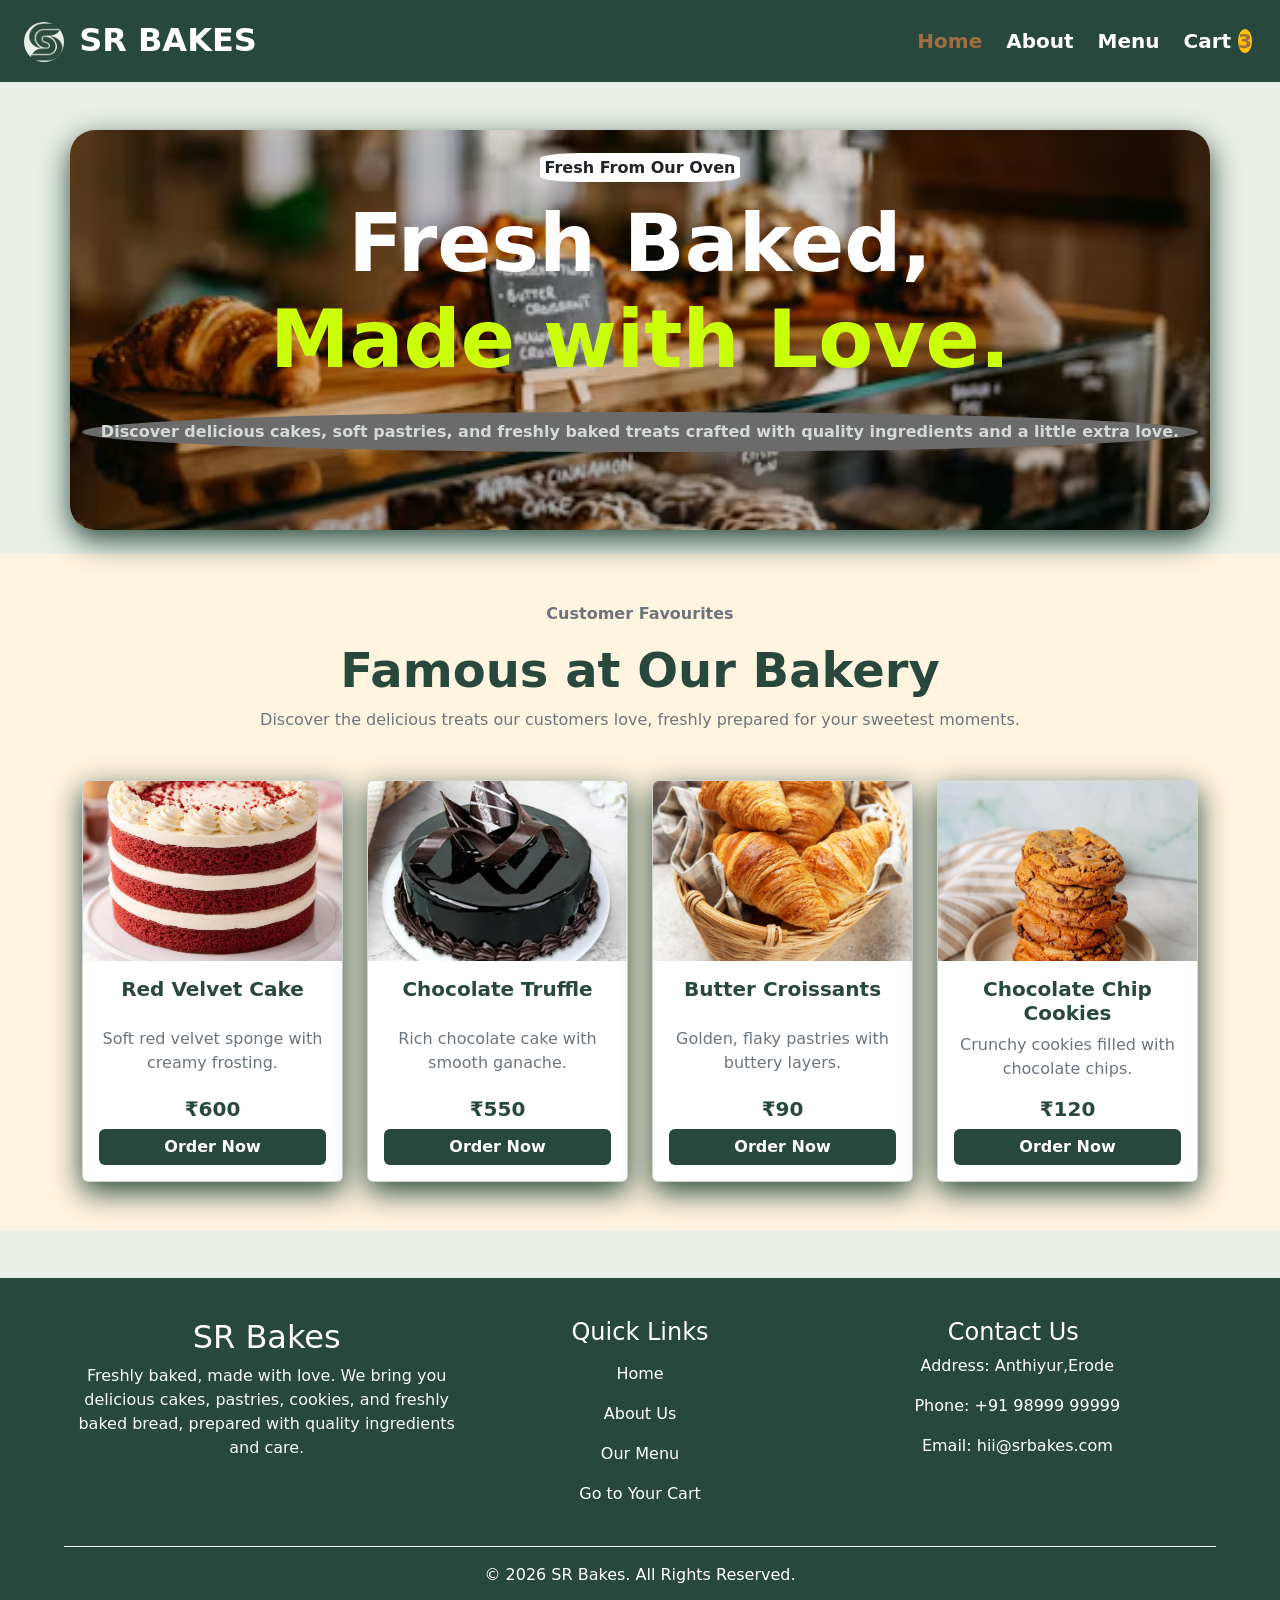
<file: index.html>
<!DOCTYPE html>
<html lang="en">
<head>
    <meta charset="UTF-8">
    <meta name="viewport" content="width=device-width, initial-scale=1.0">
    <title>Home - Sr Bakes</title>
    <link rel="stylesheet" href="css/style.css">
    <link href="https://cdn.jsdelivr.net/npm/bootstrap@5.0.2/dist/css/bootstrap.min.css" rel="stylesheet" integrity="sha384-EVSTQN3/azprG1Anm3QDgpJLIm9Nao0Yz1ztcQTwFspd3yD65VohhpuuCOmLASjC" crossorigin="anonymous">
</head>
<body>
     <nav class="navbar navbar-expand-lg primary ">
       <div class="container-fluid">
            <a class="navbar-brand primary fs-2 text-uppercase fw-bold p-2" href="index.html">
                <img src="images/brand-logo.jpg" class="m-1 brand-logo" style="width: 40px;height: 40px; border-radius: 50%;">
                 Sr Bakes
            </a>
            <button class="navbar-toggler" type="button" data-bs-toggle="collapse" data-bs-target="#navbarContent" aria-controls="navbarSupportedContent" aria-expanded="false" aria-label="Toggle navigation">
                 <span class="navbar-toggler-icon mb-3 ">
                    <img src="images/menu-icon.jpg" class="nav-icon-img">
                </span>
            </button>
        <div class="collapse navbar-collapse " id="navbarContent">
                <ul class="navbar-nav ms-auto fs-5 p-2 fw-bold gap-2">
                    <li class="nav-item">
                        <a class="nav-link primary  active " href="index.html">
                            Home
                        </a>
                    </li>
                     <li class="nav-item">
                        <a class="nav-link primary" href="about.html">
                            About
                        </a>
                    </li>
                     <li class="nav-item">
                        <a class="nav-link primary " href="menu.html">
                            Menu
                        </a>
                    </li>
                    <li class="nav-item">
                        <a class="nav-link primary " href="cart.html">
                            Cart <span class="bg-warning  active" style="border-radius: 50%; width:20px; height:20px;">3</span>
                        </a>
                    </li>
                    
                </ul>
        </div>
       </div>
    </nav>

    <section class="hero-section mt-5 mb-4">
        <div class="container ">
             <div class="row">
                <div class="col-md-12 hero-content align-items-center text-center ">
                   <p class="mt-3 "> 
                    <span class="hero-badge bg-white ">
                        Fresh From Our Oven
                    </span>
                    </p>
                    <h1 class="text-white mb-4 mt-2 display-1 fw-bold">
                        Fresh Baked,<br>
                        <span class="text-green">Made with Love.</span>
                    </h1>
                    <p class="hero-descrption rounded-circle p-2 fw-bold  ms-auto">
                    Discover delicious cakes, soft pastries, and
                    freshly baked treats crafted with quality
                    ingredients and a little extra love.
                   </p>
                </div>
             </div>
        </div>
    </section>

  
   
    <section class="famous-section py-5">
    <div class="container">

        <div class="text-center mb-5">
            <span class="section-badge text-secondary fw-bold">
                Customer Favourites
            </span>

            <h2 class="famous-title mt-3 display-5 fw-bold">
                Famous at Our Bakery
            </h2>

            <p class="famous-description text-secondary mx-auto">
                Discover the delicious treats our customers love,
                freshly prepared for your sweetest moments.
            </p>
        </div>

        <div class="row g-4 align-items-stretch">

            <div class="col-12 col-sm-6 col-lg-3">
                <div class="card h-100">
                    <img src="images/redvelvet.jpg"
                         class="card-img-top"
                         alt="Red Velvet Cake">

                    <div class="card-body d-flex flex-column text-center">
                        <h5 class="card-title fw-bold">Red Velvet Cake</h5>
                        <p class="card-text text-secondary">
                            Soft red velvet sponge with creamy frosting.
                        </p>
                        <h5 class="product-price fw-bold mt-auto">₹600</h5>
                        <a href="menu.html" class="btn btn-primary w-100">
                            Order Now
                        </a>
                    </div>
                </div>
            </div>

            <div class="col-12 col-sm-6 col-lg-3">
                <div class="card h-100">
                    <img src="images/chocolate-truffle.jpg"
                         class="card-img-top"
                         alt="Chocolate Truffle Cake">

                    <div class="card-body d-flex flex-column text-center">
                        <h5 class="card-title fw-bold">Chocolate Truffle</h5>
                        <p class="card-text text-secondary">
                            Rich chocolate cake with smooth ganache.
                        </p>
                        <h5 class="product-price fw-bold mt-auto">₹550</h5>
                        <a href="menu.html" class="btn btn-primary w-100">
                            Order Now
                        </a>
                    </div>
                </div>
            </div>

            <div class="col-12 col-sm-6 col-lg-3">
                <div class="card h-100">
                    <img src="images/butter-croissant.jpg"
                         class="card-img-top"
                         alt="Butter Croissants">

                    <div class="card-body d-flex flex-column text-center">
                        <h5 class="card-title fw-bold">Butter Croissants</h5>
                        <p class="card-text text-secondary">
                            Golden, flaky pastries with buttery layers.
                        </p>
                        <h5 class="product-price fw-bold mt-auto">₹90</h5>
                        <a href="menu.html" class="btn btn-primary w-100">
                            Order Now
                        </a>
                    </div>
                </div>
            </div>

            <div class="col-12 col-sm-6 col-lg-3">
                <div class="card h-100">
                    <img src="images/chocolate-chip-cookies.jpg"
                         class="card-img-top"
                         alt="Chocolate Chip Cookies">

                    <div class="card-body d-flex flex-column text-center">
                        <h5 class="card-title fw-bold">Chocolate Chip Cookies</h5>
                        <p class="card-text text-secondary">
                            Crunchy cookies filled with chocolate chips.
                        </p>
                        <h5 class="product-price fw-bold mt-auto">₹120</h5>
                        <a href="menu.html" class="btn btn-primary w-100">
                            Order Now
                        </a>
                    </div>
                </div>
            </div>

        </div>
    </div>
</section>


   

     <div class="container-fluid mt-5 ">
         <footer class="row primary text-white py-4 justify-content-center">

            <div class="col-12 col-md-4 p-3">
                <h2 class="text-center footer-title">SR Bakes</h2>
                <p class="text-center text-light">
                Freshly baked, made with love. We bring you delicious
                cakes, pastries, cookies, and freshly baked bread,
                prepared with quality ingredients and care.
                </p>
            </div>

         <div class="col-12 col-md-3 p-3">
             <h4 class="text-center footer-title">Quick Links</h4>
             <ul class="navbar-nav text-center">
                 <li class="nav-item">
                     <a href="index.html" class="nav-link text-white">Home</a>
                 </li>
                  <li class="nav-item">
                    <a href="about.html" class="nav-link text-white">About Us</a>
                 </li>
                 <li class="nav-item">
                    <a href="menu.html" class="nav-link text-white">Our Menu</a>
                 </li>
                 <li class="nav-item">
                    <a href="cart.html" class="nav-link text-white">Go to Your Cart</a>
                 </li>
              </ul>
          </div>

         <div class="col-12 col-md-4 p-3">
                <h4 class="text-center footer-title">Contact Us</h4>
              <p class="text-center">
                      <i class="bi bi-geo-alt-fill me-2"></i>
                      Address: Anthiyur,Erode 
             </p>
               <p class="text-center">
                     <i class="bi bi-telephone-fill me-2"></i>
                  Phone: +91 98999 99999
               </p>
               <p class="text-center">
                  <i class="bi bi-envelope-fill me-2"></i>
                  Email: hii@srbakes.com
               </p>
        </div>

        <div class="col-12 text-center border-top border-light mt-3 pt-3 " style="width: 90%;">
            <p class="mb-0">
                &copy; 2026 SR Bakes. All Rights Reserved.
            </p>
        </div>

    </footer>
    </div>

    <script src="https://cdn.jsdelivr.net/npm/bootstrap@5.0.2/dist/js/bootstrap.bundle.min.js" integrity="sha384-MrcW6ZMFYlzcLA8Nl+NtUVF0sA7MsXsP1UyJoMp4YLEuNSfAP+JcXn/tWtIaxVXM" crossorigin="anonymous"></script>
</body>
</html>
</file>
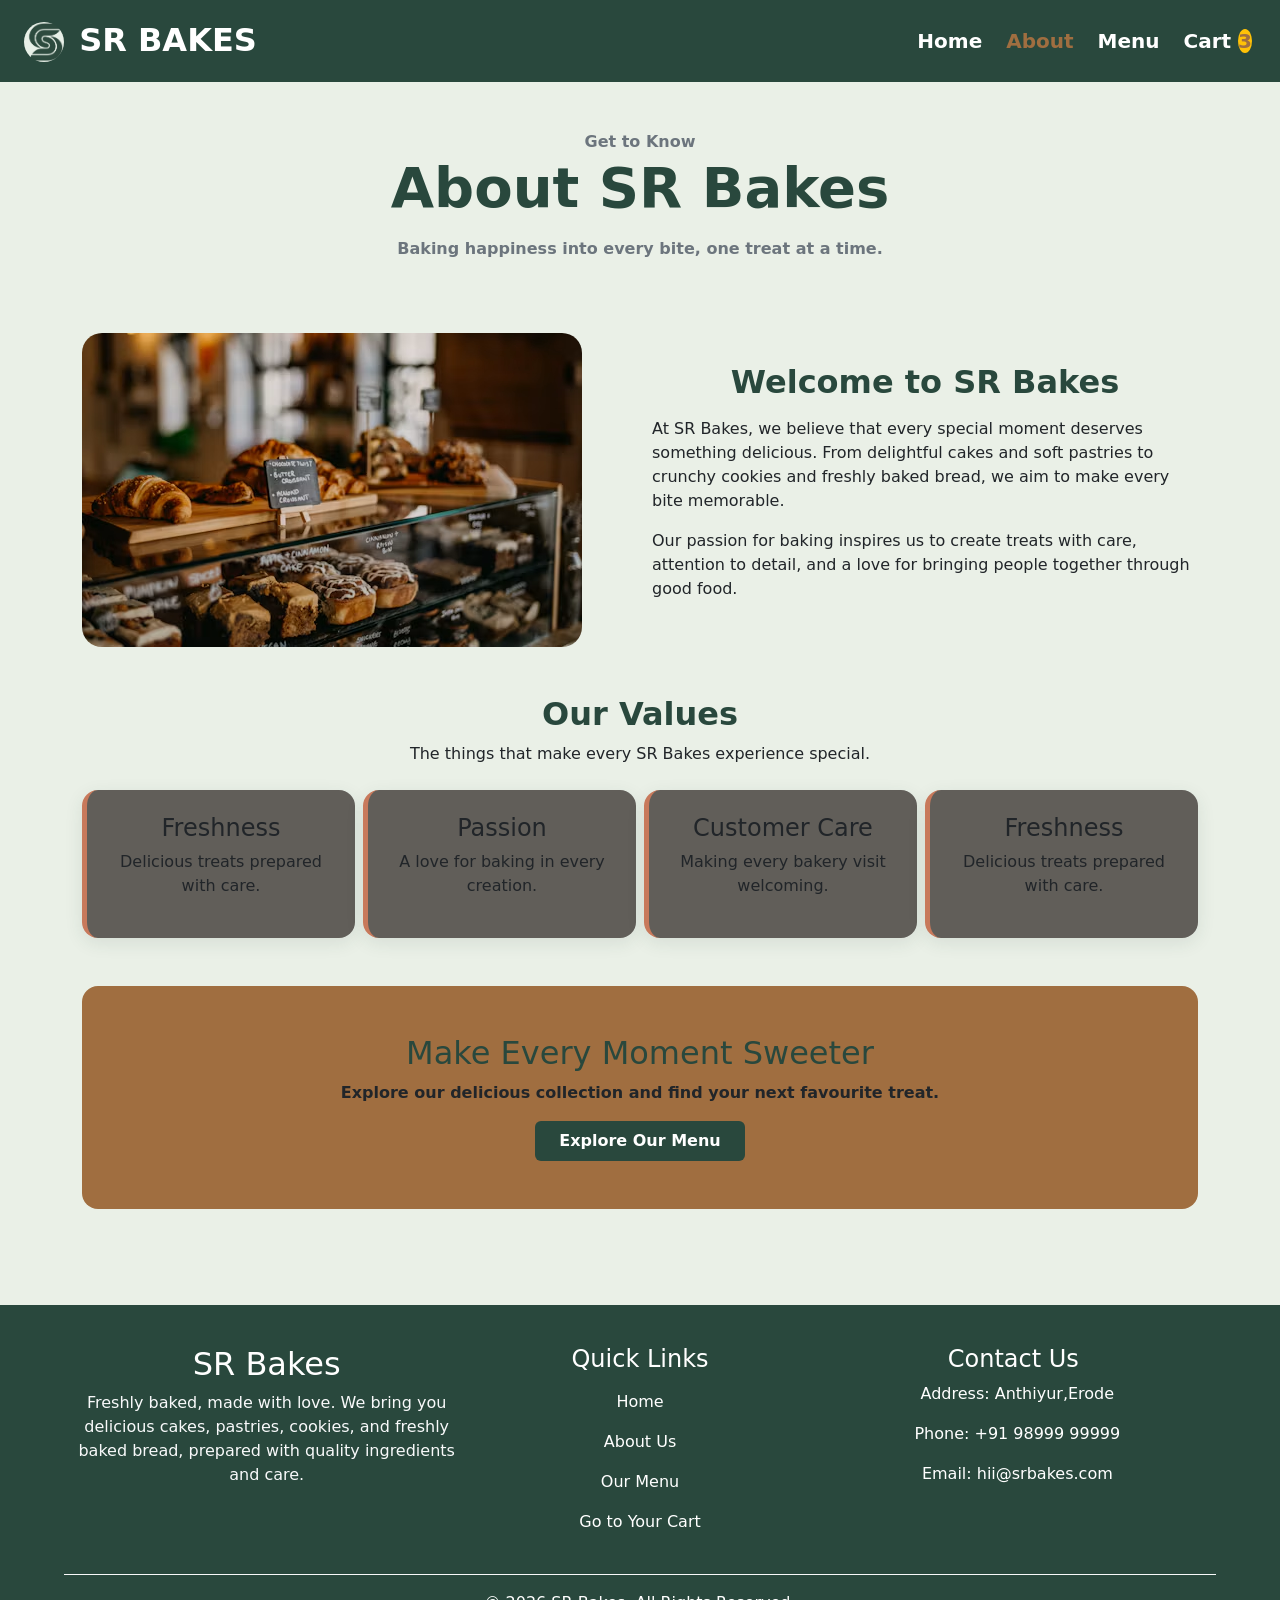
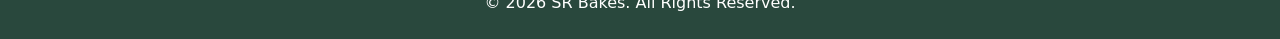
<file: about.html>
<!DOCTYPE html>
<html lang="en">
<head>
    <meta charset="UTF-8">
    <meta name="viewport" content="width=device-width, initial-scale=1.0">
    <title>about - Sr Bakes</title>
    <link rel="stylesheet" href="css/style.css">
    <link href="https://cdn.jsdelivr.net/npm/bootstrap@5.0.2/dist/css/bootstrap.min.css" rel="stylesheet" integrity="sha384-EVSTQN3/azprG1Anm3QDgpJLIm9Nao0Yz1ztcQTwFspd3yD65VohhpuuCOmLASjC" crossorigin="anonymous">
</head>
<body>
    <nav class="navbar navbar-expand-lg primary ">
       <div class="container-fluid">
            <a class="navbar-brand primary fs-2 text-uppercase fw-bold p-2" href="index.html">
                <img src="images/brand-logo.jpg" class="m-1 brand-logo" style="width: 40px;height: 40px; border-radius: 50%;">
                 Sr Bakes
            </a>
            <button class="navbar-toggler" type="button" data-bs-toggle="collapse" data-bs-target="#navbarContent" aria-controls="navbarSupportedContent" aria-expanded="false" aria-label="Toggle navigation">
                 <span class="navbar-toggler-icon mb-3 ">
                    <img src="images/menu-icon.jpg" class="nav-icon-img">
                </span>
            </button>
        <div class="collapse navbar-collapse " id="navbarContent">
                <ul class="navbar-nav ms-auto fs-5 p-2 fw-bold gap-2">
                    <li class="nav-item">
                        <a class="nav-link primary   " href="index.html">
                            Home
                        </a>
                    </li>
                     <li class="nav-item">
                        <a class="nav-link primary active" href="about.html">
                            About
                        </a>
                    </li>
                     <li class="nav-item">
                        <a class="nav-link primary " href="menu.html">
                            Menu
                        </a>
                    </li>
                    <li class="nav-item">
                        <a class="nav-link primary" href="cart.html">
                            Cart <span class="bg-warning p-0 active" style="border-radius: 50%; width:20px; height:20px;">3</span>
                        </a>
                    </li>
                    
                </ul>
        </div>
       </div>
    </nav>

      <section class="about py-5">
          <div class="container">
            <div class="text-center mb-5">
                <span class="section-badge fw-bold text-secondary">Get to Know</span>
                <h1 class="famous-title display-4 fw-bold ">
                   About SR Bakes
                </h1>
                 <p class="famous-description mt-3 text-secondary fw-bold">
                    Baking happiness into every bite, one treat at a time.
                </p>
            </div>
            <div class="row align-items-center g-4 mb-5 mt-4">
                <div class="col-md-6">
                    <img src="images/hero-img.jpg"
                     class="img-fluid  about-img"
                     alt="Freshly baked bakery treats">
                </div>
                <div class="col-md-6">
                       <h2 class="about-title mb-3 text-center fw-bold">Welcome to SR Bakes</h2>
                         <p>
                         At SR Bakes, we believe that every special moment
                        deserves something delicious. From delightful cakes
                        and soft pastries to crunchy cookies and freshly
                        baked bread, we aim to make every bite memorable.
                        </p>
                          <p>
                            Our passion for baking inspires us to create treats
                            with care, attention to detail, and a love for
                           bringing people together through good food.
                         </p>
                </div>
            </div>
         <div class="text-center mb-4 mt-5">
            <h2 class="famous-title fw-bold">Our Values</h2>
            <p class="famous-description">
            The things that make every SR Bakes experience special.
            </p>
        </div>
             <div class="row mb-5 g-2">
                 <div class="col-12 col-sm-6 col-lg-3">
                    <div class="about-value text-center p-4 h-100">
                        <h4>Freshness</h4>
                        <p>Delicious treats prepared with care.</p>
                    </div>  
                 </div>
                 <div class="col-12 col-sm-6 col-lg-3">
                    <div class="about-value text-center p-4 h-100">
                        <h4>Passion</h4>
                       <p>A love for baking in every creation.</p>
                    </div>  
                 </div>
                 <div class="col-12 col-sm-6 col-lg-3">
                    <div class="about-value text-center p-4 h-100">
                        <h4>Customer Care</h4>
                        <p>Making every bakery visit welcoming.</p>
                    </div>  
                 </div>
                 <div class="col-12 col-sm-6 col-lg-3">
                    <div class="about-value text-center p-4 h-100">
                        <h4>Freshness</h4>
                        <p>Delicious treats prepared with care.</p>
                    </div>  
                 </div>
             </div>

        <div class="about-cta text-center py-5 rounded-4 mt-5 ">
            <h2 class="famous-title">Make Every Moment Sweeter</h2>
            <p class=" fw-bold">
                Explore our delicious collection and find your
                next favourite treat.
            </p>
            <a href="menu.html" class="btn btn-primary px-4 py-2">
                Explore Our Menu
            </a>
        </div>
          </div>

      </section>

    



     <!-- Footerr -->

    <div class="container-fluid mt-5 ">
         <footer class="row primary text-white py-4 justify-content-center">

            <div class="col-12 col-md-4 p-3">
                <h2 class="text-center footer-title">SR Bakes</h2>
                <p class="text-center text-light">
                Freshly baked, made with love. We bring you delicious
                cakes, pastries, cookies, and freshly baked bread,
                prepared with quality ingredients and care.
                </p>
            </div>

         <div class="col-12 col-md-3 p-3">
             <h4 class="text-center footer-title">Quick Links</h4>
             <ul class="navbar-nav text-center">
                 <li class="nav-item">
                     <a href="index.html" class="nav-link text-white">Home</a>
                 </li>
                  <li class="nav-item">
                    <a href="about.html" class="nav-link text-white">About Us</a>
                 </li>
                 <li class="nav-item">
                    <a href="menu.html" class="nav-link text-white">Our Menu</a>
                 </li>
                 <li class="nav-item">
                    <a href="cart.html" class="nav-link text-white">Go to Your Cart</a>
                 </li>
              </ul>
          </div>

         <div class="col-12 col-md-4 p-3">
                <h4 class="text-center footer-title">Contact Us</h4>
              <p class="text-center">
                      <i class="bi bi-geo-alt-fill me-2"></i>
                      Address: Anthiyur,Erode 
             </p>
               <p class="text-center">
                     <i class="bi bi-telephone-fill me-2"></i>
                  Phone: +91 98999 99999
               </p>
               <p class="text-center">
                  <i class="bi bi-envelope-fill me-2"></i>
                  Email: hii@srbakes.com
               </p>
        </div>

        <div class="col-12 text-center border-top border-light mt-3 pt-3 " style="width: 90%;">
            <p class="mb-0">
                &copy; 2026 SR Bakes. All Rights Reserved.
            </p>
        </div>

    </footer>
    </div>
    <script src="https://cdn.jsdelivr.net/npm/bootstrap@5.0.2/dist/js/bootstrap.bundle.min.js" integrity="sha384-MrcW6ZMFYlzcLA8Nl+NtUVF0sA7MsXsP1UyJoMp4YLEuNSfAP+JcXn/tWtIaxVXM" crossorigin="anonymous"></script>
</body>
</html>
</file>
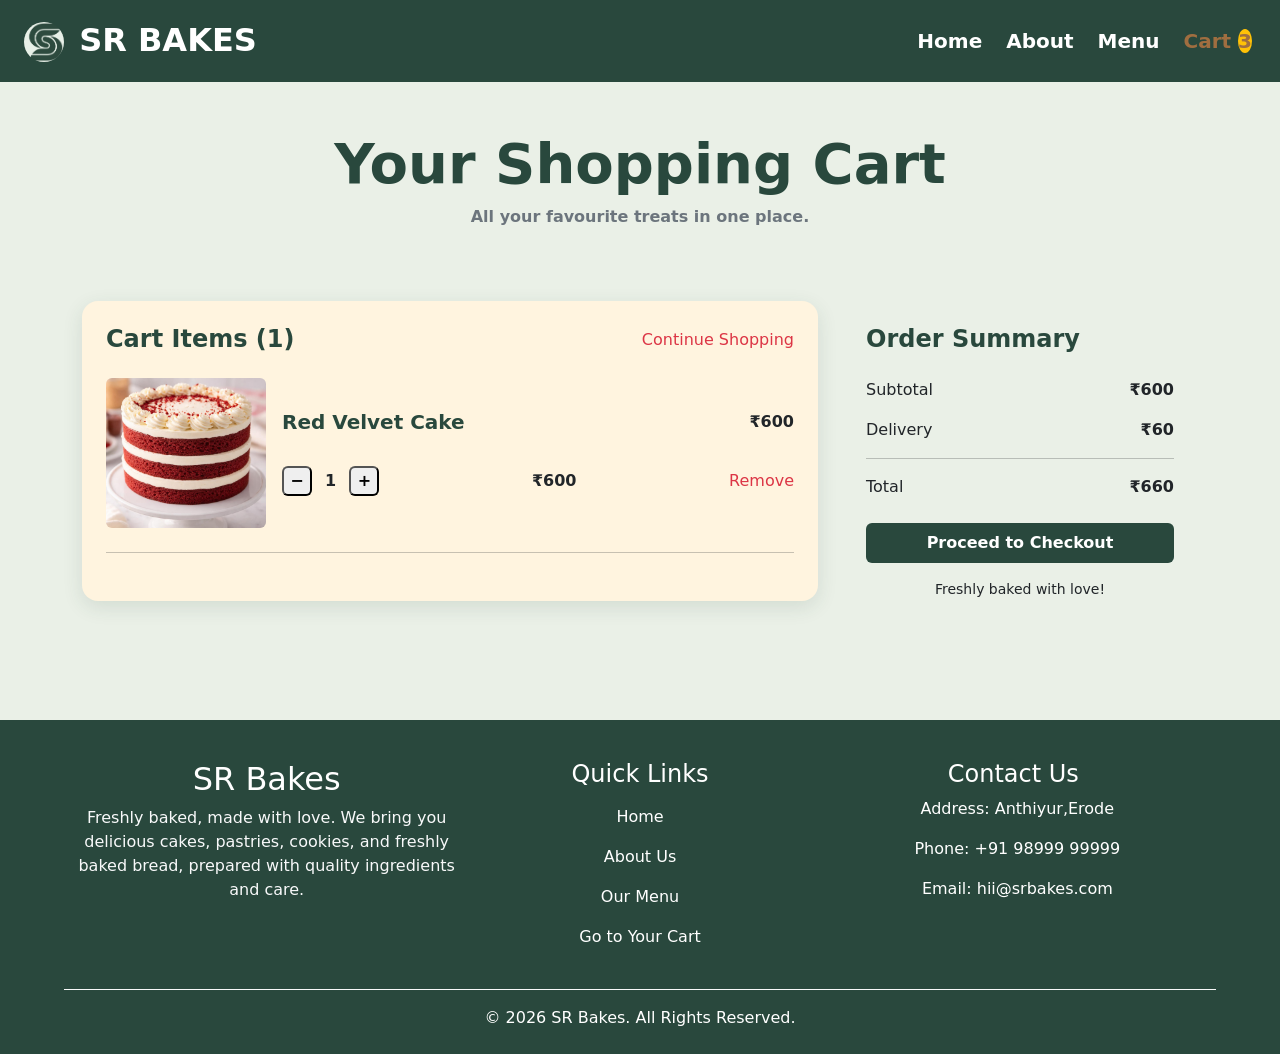
<file: cart.html>
<!DOCTYPE html>
<html lang="en">
<head>
    <meta charset="UTF-8">
    <meta name="viewport" content="width=device-width, initial-scale=1.0">
    <title>Shopping-cart Sr Bakes</title>
     <link rel="stylesheet" href="css/style.css">
    <link href="https://cdn.jsdelivr.net/npm/bootstrap@5.0.2/dist/css/bootstrap.min.css" rel="stylesheet" integrity="sha384-EVSTQN3/azprG1Anm3QDgpJLIm9Nao0Yz1ztcQTwFspd3yD65VohhpuuCOmLASjC" crossorigin="anonymous">
</head>
<body>
     <nav class="navbar navbar-expand-lg primary ">
       <div class="container-fluid">
            <a class="navbar-brand primary fs-2 text-uppercase fw-bold p-2" href="index.html">
                <img src="images/brand-logo.jpg" class="m-1 brand-logo" style="width: 40px;height: 40px; border-radius: 50%;">
                 Sr Bakes
            </a>
            <button class="navbar-toggler" type="button" data-bs-toggle="collapse" data-bs-target="#navbarContent" aria-controls="navbarSupportedContent" aria-expanded="false" aria-label="Toggle navigation">
                 <span class="navbar-toggler-icon mb-3 ">
                    <img src="images/menu-icon.jpg" class="nav-icon-img">
                </span>
            </button>
        <div class="collapse navbar-collapse " id="navbarContent">
                <ul class="navbar-nav ms-auto fs-5 p-2 fw-bold gap-2">
                    <li class="nav-item">
                        <a class="nav-link primary   " href="index.html">
                            Home
                        </a>
                    </li>
                     <li class="nav-item">
                        <a class="nav-link primary" href="about.html">
                            About
                        </a>
                    </li>
                     <li class="nav-item">
                        <a class="nav-link primary " href="menu.html">
                            Menu
                        </a>
                    </li>
                    <li class="nav-item">
                        <a class="nav-link primary active" href="cart.html">
                            Cart <span class="bg-warning p-0 active" style="border-radius: 50%; width:20px; height:20px;">3</span>
                        </a>
                    </li>
                    
                </ul>
        </div>
       </div>
    </nav>

  

<section class="cart-section">
    <div class="container mb-5 py-5">
        <div class="mb-4">
            <h1 class="famous-title display-4 fw-bold text-center">
                Your Shopping Cart
            </h1>
            <p class="text-center text-secondary fw-bold">
                All your favourite treats in one place.
            </p>
        </div>

        <div class="row g-4 mt-5">

            <div class="col-lg-8">
                <div class="cart-container p-3 p-md-4">

                    <div class="d-flex justify-content-between align-items-center mb-3">
                        <h4 class="fw-bold mb-0 famous-title">
                            Cart Items (1)
                        </h4>

                        <a href="menu.html"
                           class="text-danger text-decoration-none remove">
                            Continue Shopping
                        </a>
                    </div>
                    <div class="row align-items-center g-3">

                        <div class="col-4 col-md-3">
                            <img src="images/redvelvet.jpg"
                                 class="cart-product-img mt-2 rounded"
                                 alt="Red Velvet Cake">
                        </div>

                        <div class="col-8 col-md-9">

                            <div class="d-flex justify-content-between align-items-start flex-wrap">
                                <h5 class="fw-bold famous-title mt-2">
                                    Red Velvet Cake
                                </h5>
                                <p class="fw-bold mt-2">₹600</p>
                            </div>

                            <div class="d-flex justify-content-between align-items-center flex-wrap gap-3 mt-3">

                                <div>
                                    <button type="button"
                                            aria-label="Decrease quantity"
                                            class="rounded inc-btn fw-bold">−</button>

                                    <span class="fw-bold mx-2">1</span>

                                    <button type="button"
                                            aria-label="Increase quantity"
                                            class="rounded inc-btn fw-bold">+</button>
                                </div>

                                <strong>₹600</strong>

                                <a href="#"
                                   class="text-danger text-decoration-none remove">
                                    Remove
                                </a>

                            </div>
                        </div>

                    </div>

                    <hr class="my-4">

                   

                </div>
            </div>

            <div class="col-lg-4">
                <div class="cart-summary p-4">

                    <h4 class="fw-bold mb-4 famous-title">
                        Order Summary
                    </h4>

                    <div class="d-flex justify-content-between mb-3">
                        <span>Subtotal</span>
                        <strong>₹600</strong>
                    </div>

                    <div class="d-flex justify-content-between mb-3">
                        <span>Delivery</span>
                        <strong>₹60</strong>
                    </div>

                    <hr>

                    <div class="d-flex justify-content-between mb-4">
                        <span>Total</span>
                        <strong>₹660</strong>
                    </div>

                    <a href="#"
                       class="btn btn-primary w-100 py-2">
                        Proceed to Checkout
                    </a>

                    <p class="text-center mt-3 mb-0 small">
                        Freshly baked with love!
                    </p>

                </div>
            </div>

        </div>
    </div>
</section>

  <div class="container-fluid mt-5 ">
         <footer class="row primary text-white py-4 justify-content-center">

            <div class="col-12 col-md-4 p-3">
                <h2 class="text-center footer-title">SR Bakes</h2>
                <p class="text-center text-light">
                Freshly baked, made with love. We bring you delicious
                cakes, pastries, cookies, and freshly baked bread,
                prepared with quality ingredients and care.
                </p>
            </div>

         <div class="col-12 col-md-3 p-3">
             <h4 class="text-center footer-title">Quick Links</h4>
             <ul class="navbar-nav text-center">
                 <li class="nav-item">
                     <a href="index.html" class="nav-link text-white">Home</a>
                 </li>
                  <li class="nav-item">
                    <a href="about.html" class="nav-link text-white">About Us</a>
                 </li>
                 <li class="nav-item">
                    <a href="menu.html" class="nav-link text-white">Our Menu</a>
                 </li>
                 <li class="nav-item">
                    <a href="cart.html" class="nav-link text-white">Go to Your Cart</a>
                 </li>
              </ul>
          </div>

         <div class="col-12 col-md-4 p-3">
                <h4 class="text-center footer-title">Contact Us</h4>
              <p class="text-center">
                      <i class="bi bi-geo-alt-fill me-2"></i>
                      Address: Anthiyur,Erode 
             </p>
               <p class="text-center">
                     <i class="bi bi-telephone-fill me-2"></i>
                  Phone: +91 98999 99999
               </p>
               <p class="text-center">
                  <i class="bi bi-envelope-fill me-2"></i>
                  Email: hii@srbakes.com
               </p>
        </div>

        <div class="col-12 text-center border-top border-light mt-3 pt-3 " style="width: 90%;">
            <p class="mb-0">
                &copy; 2026 SR Bakes. All Rights Reserved.
            </p>
        </div>

    </footer>
    </div>


    
</body>
</html>
</file>
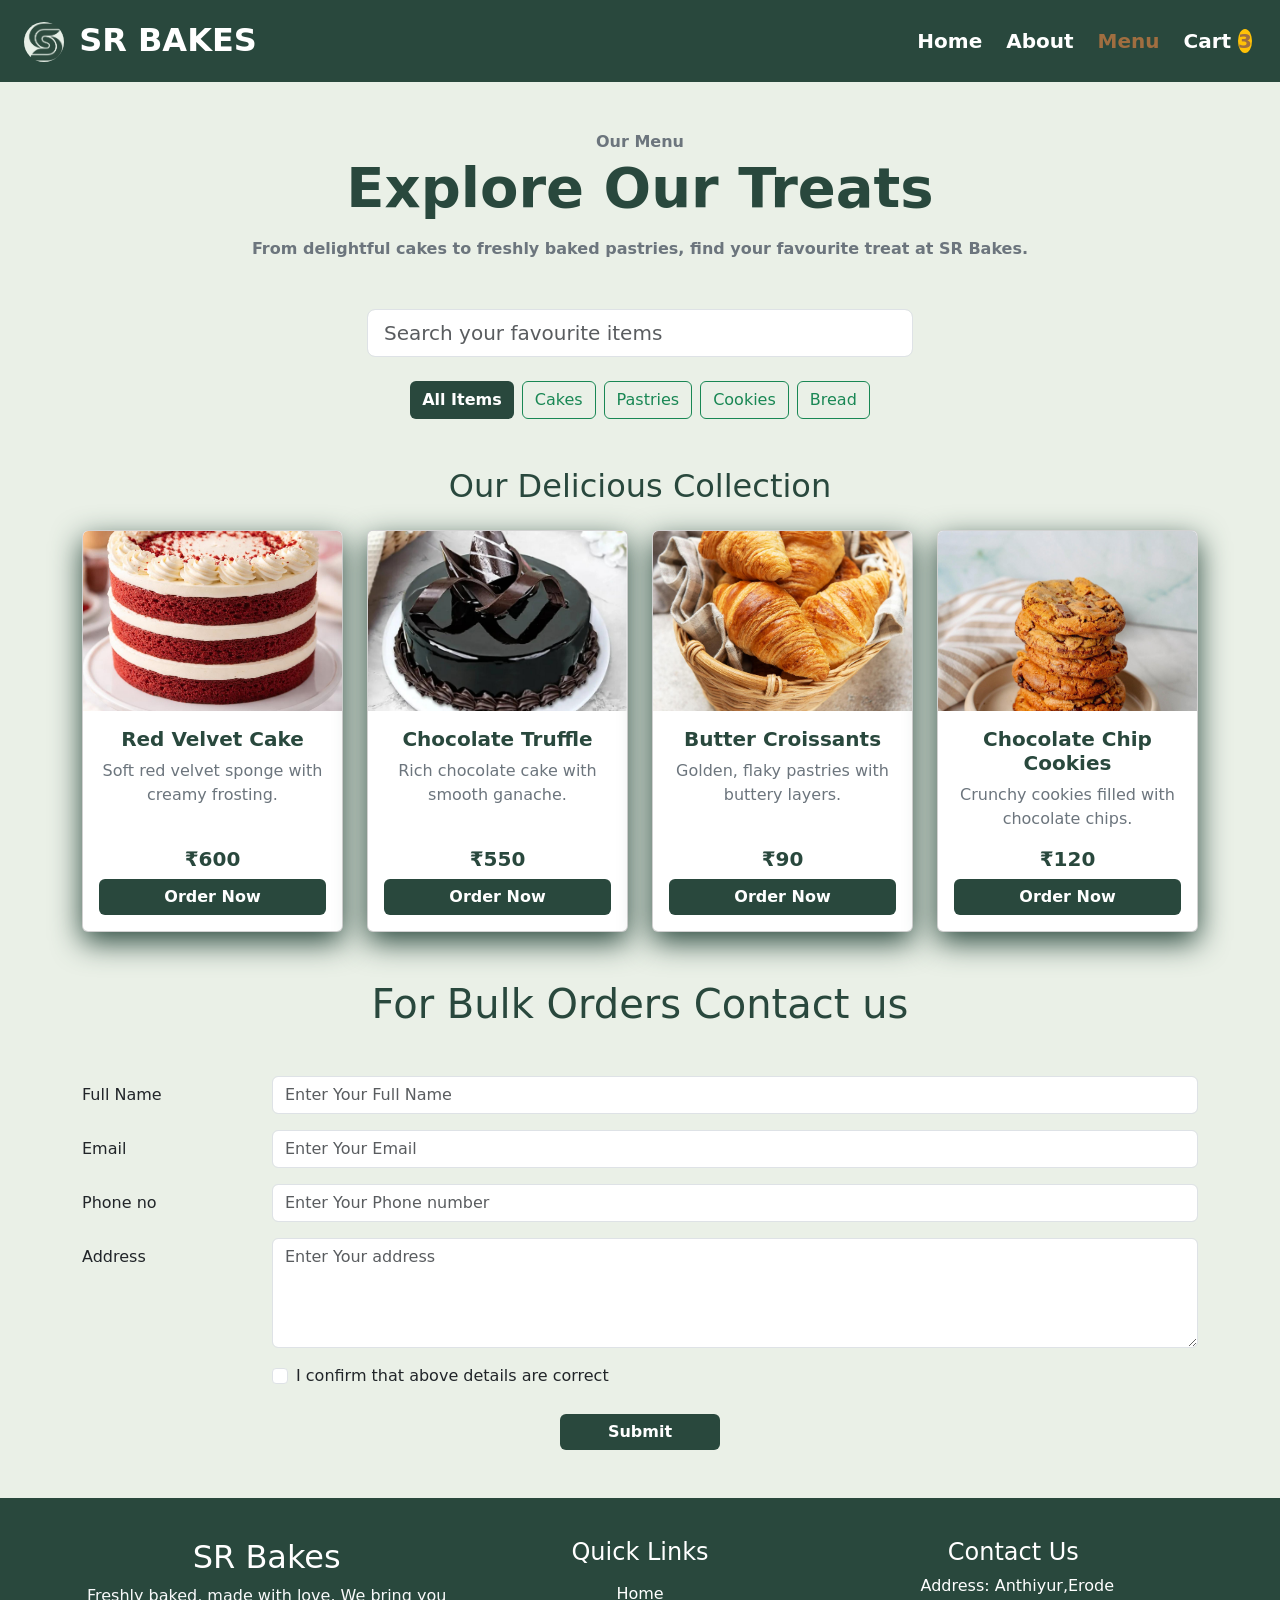
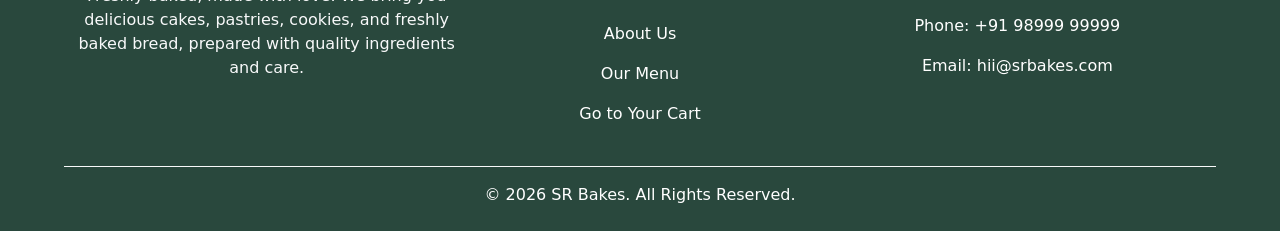
<file: menu.html>
<!DOCTYPE html>
<html lang="en">
<head>
    <meta charset="UTF-8">
    <meta name="viewport" content="width=device-width, initial-scale=1.0">
    <title>Menu - Sr Bakes</title>
    <link rel="stylesheet" href="css/style.css">

    <link href="https://cdn.jsdelivr.net/npm/bootstrap@5.0.2/dist/css/bootstrap.min.css" rel="stylesheet" integrity="sha384-EVSTQN3/azprG1Anm3QDgpJLIm9Nao0Yz1ztcQTwFspd3yD65VohhpuuCOmLASjC" crossorigin="anonymous">
</head>
<body>
    <nav class="navbar navbar-expand-lg primary ">
       <div class="container-fluid">
            <a class="navbar-brand primary fs-2 text-uppercase fw-bold p-2" href="index.html">
                <img src="images/brand-logo.jpg" class="m-1 brand-logo" style="width: 40px;height: 40px; border-radius: 50%;">
                 Sr Bakes
            </a>
            <button class="navbar-toggler" type="button" data-bs-toggle="collapse" data-bs-target="#navbarContent" aria-controls="navbarSupportedContent" aria-expanded="false" aria-label="Toggle navigation">
                 <span class="navbar-toggler-icon mb-3 ">
                    <img src="images/menu-icon.jpg" class="nav-icon-img">
                </span>
            </button>
        <div class="collapse navbar-collapse " id="navbarContent">
                <ul class="navbar-nav ms-auto fs-5 p-2 fw-bold gap-2">
                    <li class="nav-item">
                        <a class="nav-link primary   " href="index.html">
                            Home
                        </a>
                    </li>
                     <li class="nav-item">
                        <a class="nav-link primary" href="about.html">
                            About
                        </a>
                    </li>
                     <li class="nav-item">
                        <a class="nav-link primary active" href="menu.html">
                            Menu
                        </a>
                    </li>
                    <li class="nav-item">
                        <a class="nav-link primary" href="cart.html">
                            Cart <span class="bg-warning p-0 active" style="border-radius: 50%; width:20px; height:20px;">3</span>
                        </a>
                    </li>
                    
                </ul>
        </div>
       </div>
    </nav>
     
    <section class="menu-section py-5">
        <div class="container">
            <div class="text-center mb-5">
                <span class="section-badge fw-bold text-secondary">Our Menu</span>
                <h1 class="famous-title display-4 fw-bold ">
                Explore Our Treats
                </h1>
                 <p class="famous-description mt-3 text-secondary fw-bold">
                    From delightful cakes to freshly baked pastries,
                    find your favourite treat at SR Bakes.
                </p>
            </div>
            <div class="row mb-4">
                <div class="col-12 col-md-6 mx-auto">
                    <input type="search" 
                            class="form-control form-control-lg"
                            placeholder="Search your favourite items"
                             aria-label="Search bakery products">
                </div>
            </div>
            <div class="d-flex justify-content-center flex-wrap gap-2 mb-5">
                <button class="btn btn-primary">All Items</button>
                <button class="btn btn-outline-success">Cakes</button>
                <button class="btn btn-outline-success">Pastries</button>
                 <button class="btn btn-outline-success">Cookies</button>
                <button class="btn btn-outline-success">Bread</button>
            </div>
             <h2 class="famous-title mb-4 text-center">Our Delicious Collection</h2>
              <div class="row g-4 align-items-stretch">

            <div class="col-12 col-sm-6 col-lg-3">
                <div class="card h-100">
                    <img src="images/redvelvet.jpg"
                         class="card-img-top"
                         alt="Red Velvet Cake">

                    <div class="card-body d-flex flex-column text-center">
                        <h5 class="card-title fw-bold">Red Velvet Cake</h5>
                        <p class="card-text text-secondary">
                            Soft red velvet sponge with creamy frosting.
                        </p>
                        <h5 class="product-price fw-bold mt-auto">₹600</h5>
                        <a href="menu.html" class="btn btn-primary w-100">
                            Order Now
                        </a>
                    </div>
                </div>
            </div>

            <div class="col-12 col-sm-6 col-lg-3">
                <div class="card h-100">
                    <img src="images/chocolate-truffle.jpg"
                         class="card-img-top"
                         alt="Chocolate Truffle Cake">

                    <div class="card-body d-flex flex-column text-center">
                        <h5 class="card-title fw-bold">Chocolate Truffle</h5>
                        <p class="card-text text-secondary">
                            Rich chocolate cake with smooth ganache.
                        </p>
                        <h5 class="product-price fw-bold mt-auto">₹550</h5>
                        <a href="menu.html" class="btn btn-primary w-100">
                            Order Now
                        </a>
                    </div>
                </div>
            </div>

            <div class="col-12 col-sm-6 col-lg-3">
                <div class="card h-100">
                    <img src="images/butter-croissant.jpg"
                         class="card-img-top"
                         alt="Butter Croissants">

                    <div class="card-body d-flex flex-column text-center">
                        <h5 class="card-title fw-bold">Butter Croissants</h5>
                        <p class="card-text text-secondary">
                            Golden, flaky pastries with buttery layers.
                        </p>
                        <h5 class="product-price fw-bold mt-auto">₹90</h5>
                        <a href="menu.html" class="btn btn-primary w-100">
                            Order Now
                        </a>
                    </div>
                </div>
            </div>

            <div class="col-12 col-sm-6 col-lg-3">
                <div class="card h-100">
                    <img src="images/chocolate-chip-cookies.jpg"
                         class="card-img-top"
                         alt="Chocolate Chip Cookies">

                    <div class="card-body d-flex flex-column text-center">
                        <h5 class="card-title fw-bold">Chocolate Chip Cookies</h5>
                        <p class="card-text text-secondary">
                            Crunchy cookies filled with chocolate chips.
                        </p>
                        <h5 class="product-price fw-bold mt-auto">₹120</h5>
                        <a href="menu.html" class="btn btn-primary w-100">
                            Order Now
                        </a>
                    </div>
                </div>
            </div>

        </div>
        </div>
    </section>
    

    <div class="container">
         <h1 class="famous-title text-center mb-5">For Bulk Orders Contact us</h1>
         <form>
  <div class="row mb-3">
    <label for="Name" class="col-sm-2 col-form-label">Full Name</label>
    <div class="col-sm-10">
      <input type="text" class="form-control" id="Name" placeholder="Enter Your Full Name">
    </div>
  </div>
  <div class="row mb-3">
    <label for="Email" class="col-sm-2 col-form-label">Email</label>
    <div class="col-sm-10">
      <input type="email" class="form-control" id="Email" placeholder="Enter Your Email" required>
    </div>
  </div>
  <div class="row mb-3">
    <label for="Phone" class="col-sm-2 col-form-label">Phone no</label>
    <div class="col-sm-10">
      <input type="text" class="form-control" id="Phone" placeholder="Enter Your Phone number" required>
    </div>
  </div>
  <div class="row mb-3">
    <label for="Phone" class="col-sm-2 col-form-label">Address </label>
    <div class="col-sm-10">
       <textarea
    class="form-control"
    id="feedback"
    name="feedback"
    rows="4"
    placeholder="Enter Your address"
    required></textarea>
    </div>
  </div>
  <div class="row mb-3">
    <div class="col-sm-10 offset-sm-2">
      <div class="form-check">
        <input class="form-check-input" type="checkbox" id="gridCheck1">
        <label class="form-check-label" for="gridCheck1">
          I confirm that above details are correct
        </label>
      </div>
    </div>
  </div>
  <div class="text-center mt-4">
    <button type="submit" class="btn btn-primary px-5">
        Submit
    </button>
</div>
</form>

    </div>

    <!-- Footerr -->

     <div class="container-fluid mt-5 ">
         <footer class="row primary text-white py-4 justify-content-center">

            <div class="col-12 col-md-4 p-3">
                <h2 class="text-center footer-title">SR Bakes</h2>
                <p class="text-center text-light">
                Freshly baked, made with love. We bring you delicious
                cakes, pastries, cookies, and freshly baked bread,
                prepared with quality ingredients and care.
                </p>
            </div>

         <div class="col-12 col-md-3 p-3">
             <h4 class="text-center footer-title">Quick Links</h4>
             <ul class="navbar-nav text-center">
                 <li class="nav-item">
                     <a href="index.html" class="nav-link text-white">Home</a>
                 </li>
                  <li class="nav-item">
                    <a href="about.html" class="nav-link text-white">About Us</a>
                 </li>
                 <li class="nav-item">
                    <a href="menu.html" class="nav-link text-white">Our Menu</a>
                 </li>
                 <li class="nav-item">
                    <a href="cart.html" class="nav-link text-white">Go to Your Cart</a>
                 </li>
              </ul>
          </div>

         <div class="col-12 col-md-4 p-3">
                <h4 class="text-center footer-title">Contact Us</h4>
              <p class="text-center">
                      <i class="bi bi-geo-alt-fill me-2"></i>
                      Address: Anthiyur,Erode 
             </p>
               <p class="text-center">
                     <i class="bi bi-telephone-fill me-2"></i>
                  Phone: +91 98999 99999
               </p>
               <p class="text-center">
                  <i class="bi bi-envelope-fill me-2"></i>
                  Email: hii@srbakes.com
               </p>
        </div>

        <div class="col-12 text-center border-top border-light mt-3 pt-3 " style="width: 90%;">
            <p class="mb-0">
                &copy; 2026 SR Bakes. All Rights Reserved.
            </p>
        </div>

    </footer>
    </div>
    <script src="https://cdn.jsdelivr.net/npm/bootstrap@5.0.2/dist/js/bootstrap.bundle.min.js" integrity="sha384-MrcW6ZMFYlzcLA8Nl+NtUVF0sA7MsXsP1UyJoMp4YLEuNSfAP+JcXn/tWtIaxVXM" crossorigin="anonymous"></script>
</body>
</html>
</file>
<file: css/style.css>
body{
  
    background-color: #EAF0E7 !important;
    color: #29483D;
    font-family: Impact, Haettenschweiler, 'Arial Narrow Bold', sans-serif;
}
.primary
{
    background-color: #29483D;
    color: white !important;
}
.active{
    color: #a06e40 !important;
    
}
.nav-icon-img
{
    width: 50px;
    height: 50px;
    font-size: 12px;
    padding: 10px;
}
.nav-link{
    
    transition: 0.3s ease in;
}
.nav-link:hover{
    transform: scale(1.2);
}
.brand-logo
{
    transition: 0.3s ease in;

}
.brand-logo:hover{
    transform: scale(1.1);
}
/* Card */

.card-title,.product-price,.about-title
{
    color: #29483D !important;

}
.card{
    /* box-shadow: 0px ; */
    box-shadow: 0px 10px 30px #29483D;
    transition: 0.3s ease-in;
    overflow: hidden;
}
.card:hover{
    transform: translateY(-14px);
}

/* famous */

.famous-section
{
    background-color: #FFF4DF;;
}
.famous-title
{
    color: #29483D;
}
.famous-section .card-img-top {
    height: 180px;
    object-fit: cover;
}

.famous-section .card-title {
    min-height: 42px;
}
.menu-section .card-img-top{
    height: 180px;
    object-fit: cover;
}

.famous-section .card-text {
    min-height: 42px;
}

@media (max-width: 575px) {
    .famous-section .card-img-top {
        height: 220px;
    }
    .menu-section .card-img-top{
        height: 220px;
        
    }
    
}

/* Btn  */
.btn-primary{
    background-color: #29483D !important;
    outline: none !important;
    border: none !important;
     transition: 0.3s ease !important;
    font-weight: bold !important;
}
.btn-primary:hover{
  transform: scale(1.2);
}
/* Footer */
footer{
    margin-bottom: 0;
}

/* hERO SECTION */

.hero-section
{
  
}
.hero-content
{
    background-image: url("../images/hero-img.jpg");
    height: 400px;
    background-size: cover;
    overflow: hidden;
    background-position: center;
    background-repeat: no-repeat;
    padding: 10px;
    border-radius: 25px;
    box-shadow: 0px 10px 30px #29483D;
}
.hero-badge
{
    padding: 5px;
    text-align: center;
    font-weight: bold;
    border-radius: 20%;
}
.text-green{
    color:#caff09
}
.hero-descrption
{
    background-color: rgb(107, 107, 107);
    color: #d4dad8;
    
}

/* about */
.about-img
{
    border-radius: 20px  !important;
}
.about-value
{
    background-color:#615e59;
    border-radius: 16px;
    border-left: 5px solid #C8795B;
    box-shadow: 0 5px 18px rgba(41, 72, 61, 0.10);
    transition: transform 0.3s ease;
}
.about-value:hover {
    transform: translateY(-5px);
}
.about-cta 
{
    background-color: #a06e40;
    border-radius: 25px;
}



.cart-container {
    background-color: #FFF4DF !important;
    overflow: hidden;
    border-radius: 16px;
    box-shadow: 0 6px 20px rgba(41, 72, 61, 0.12);
}
.cart-product-img {
    width: 100%;
    height: 150px;
    object-fit: cover;
}
.inc-btn
{
    width: 30px;
    height: 30px;
}
.remove{
    transition: 0.4s ease-in;
}
.remove:hover{
    transform: translateX(12px);
}



.form-control:focus {
    border-color: #29483D !important;
    box-shadow: 0 0 0 0.25rem rgba(41, 72, 61, 0.25);
    outline: none;
}
</file>
